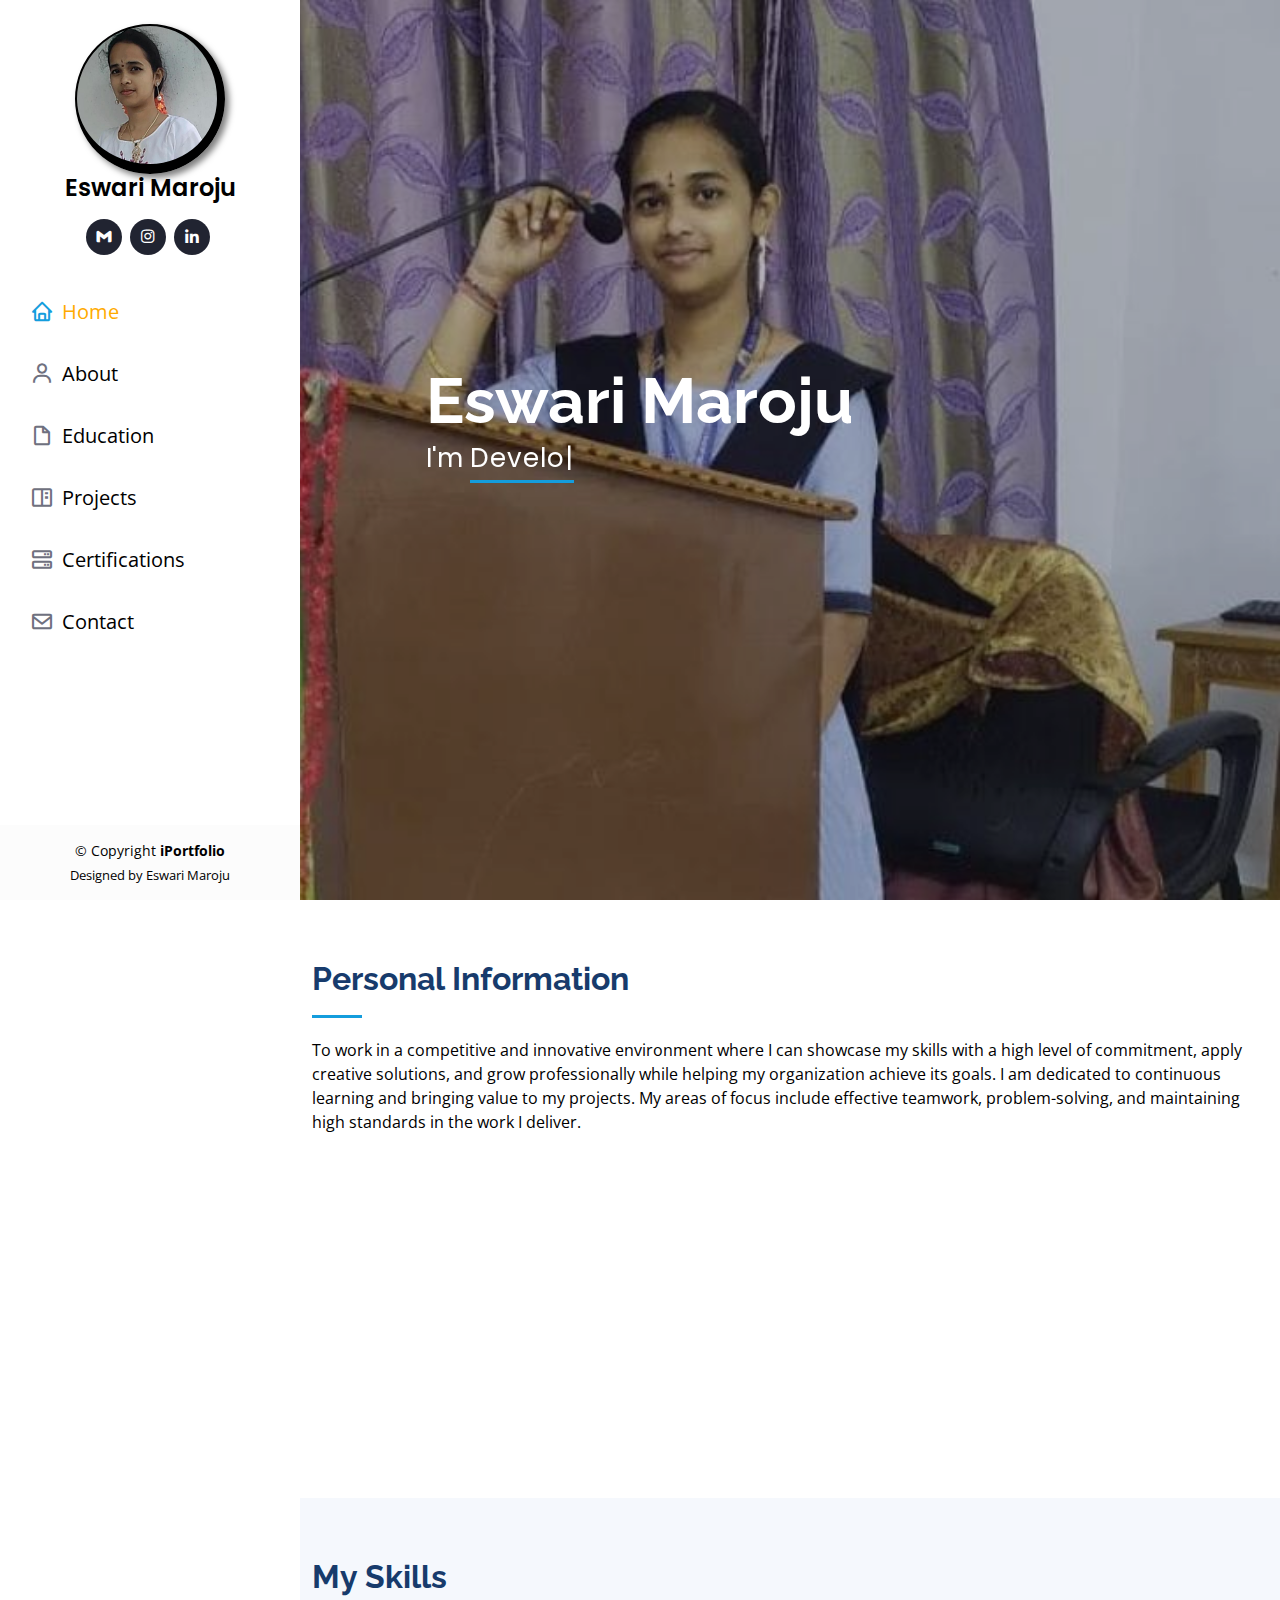
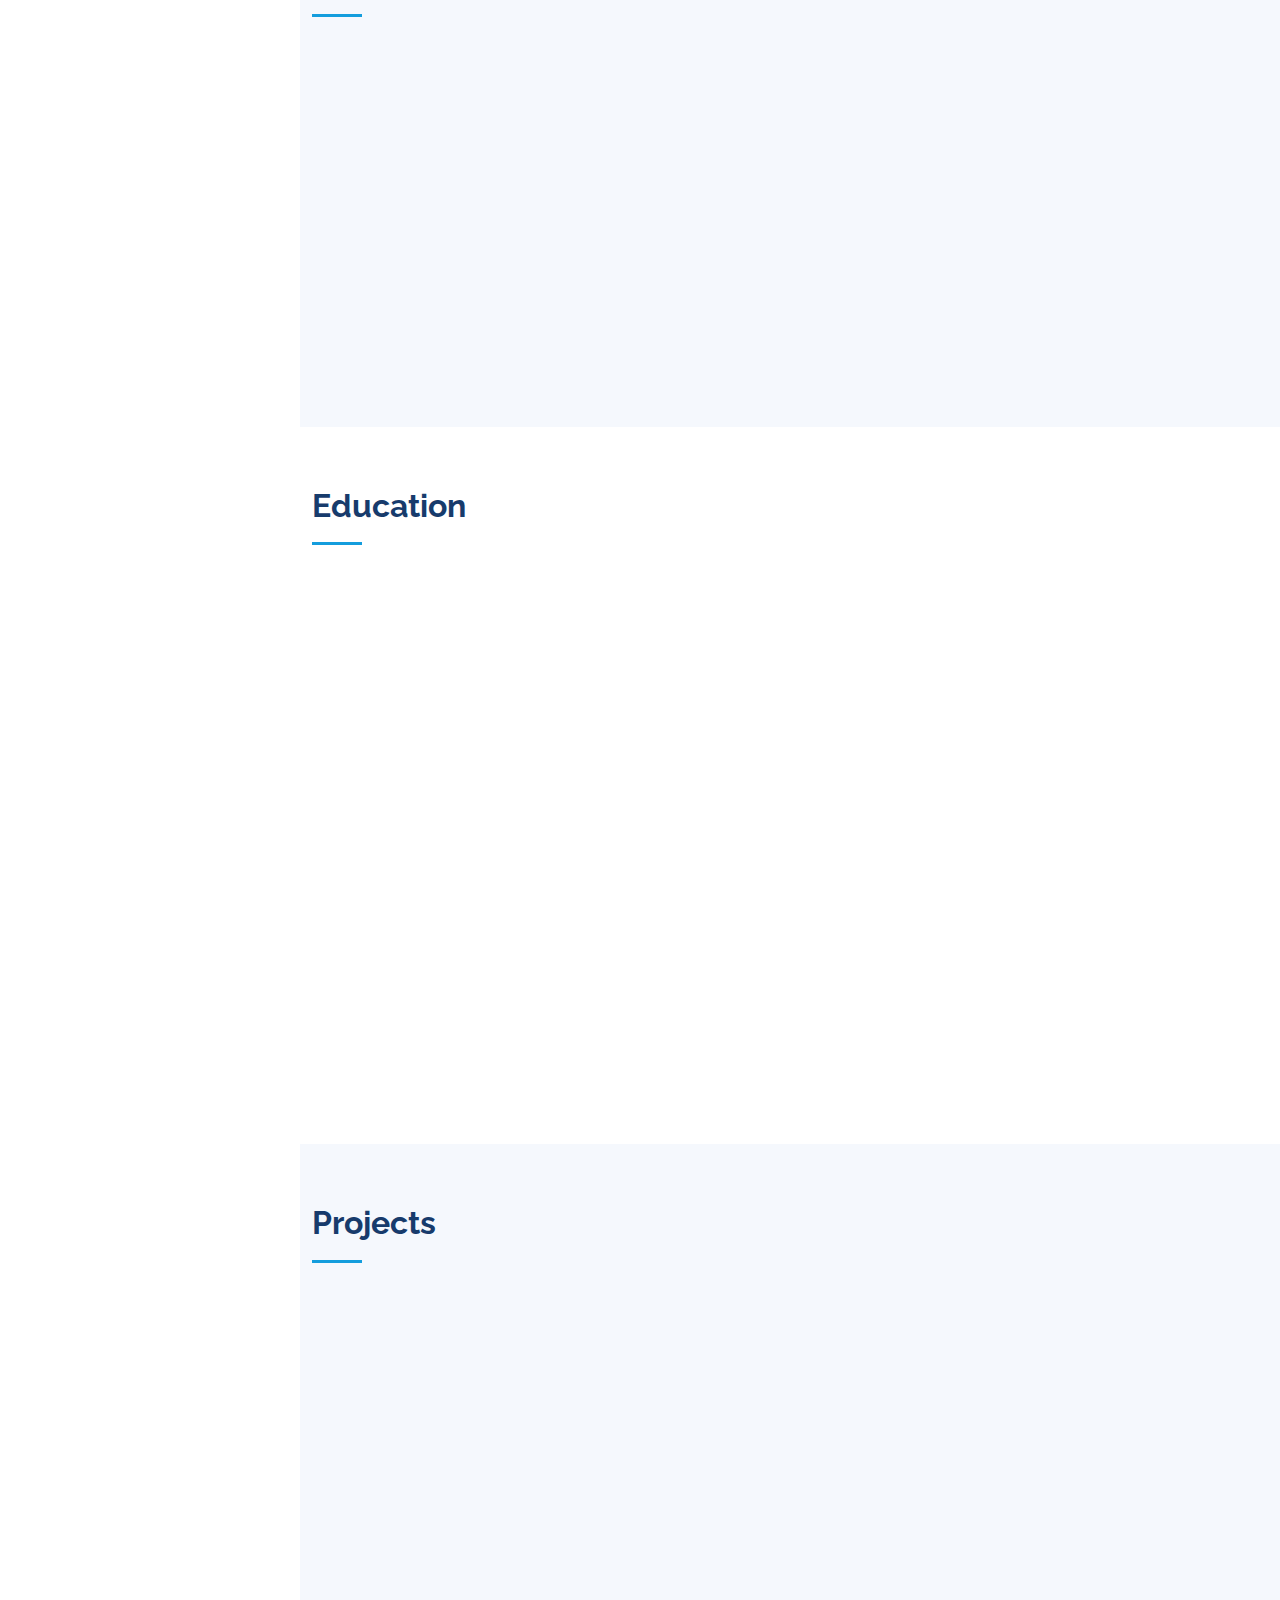
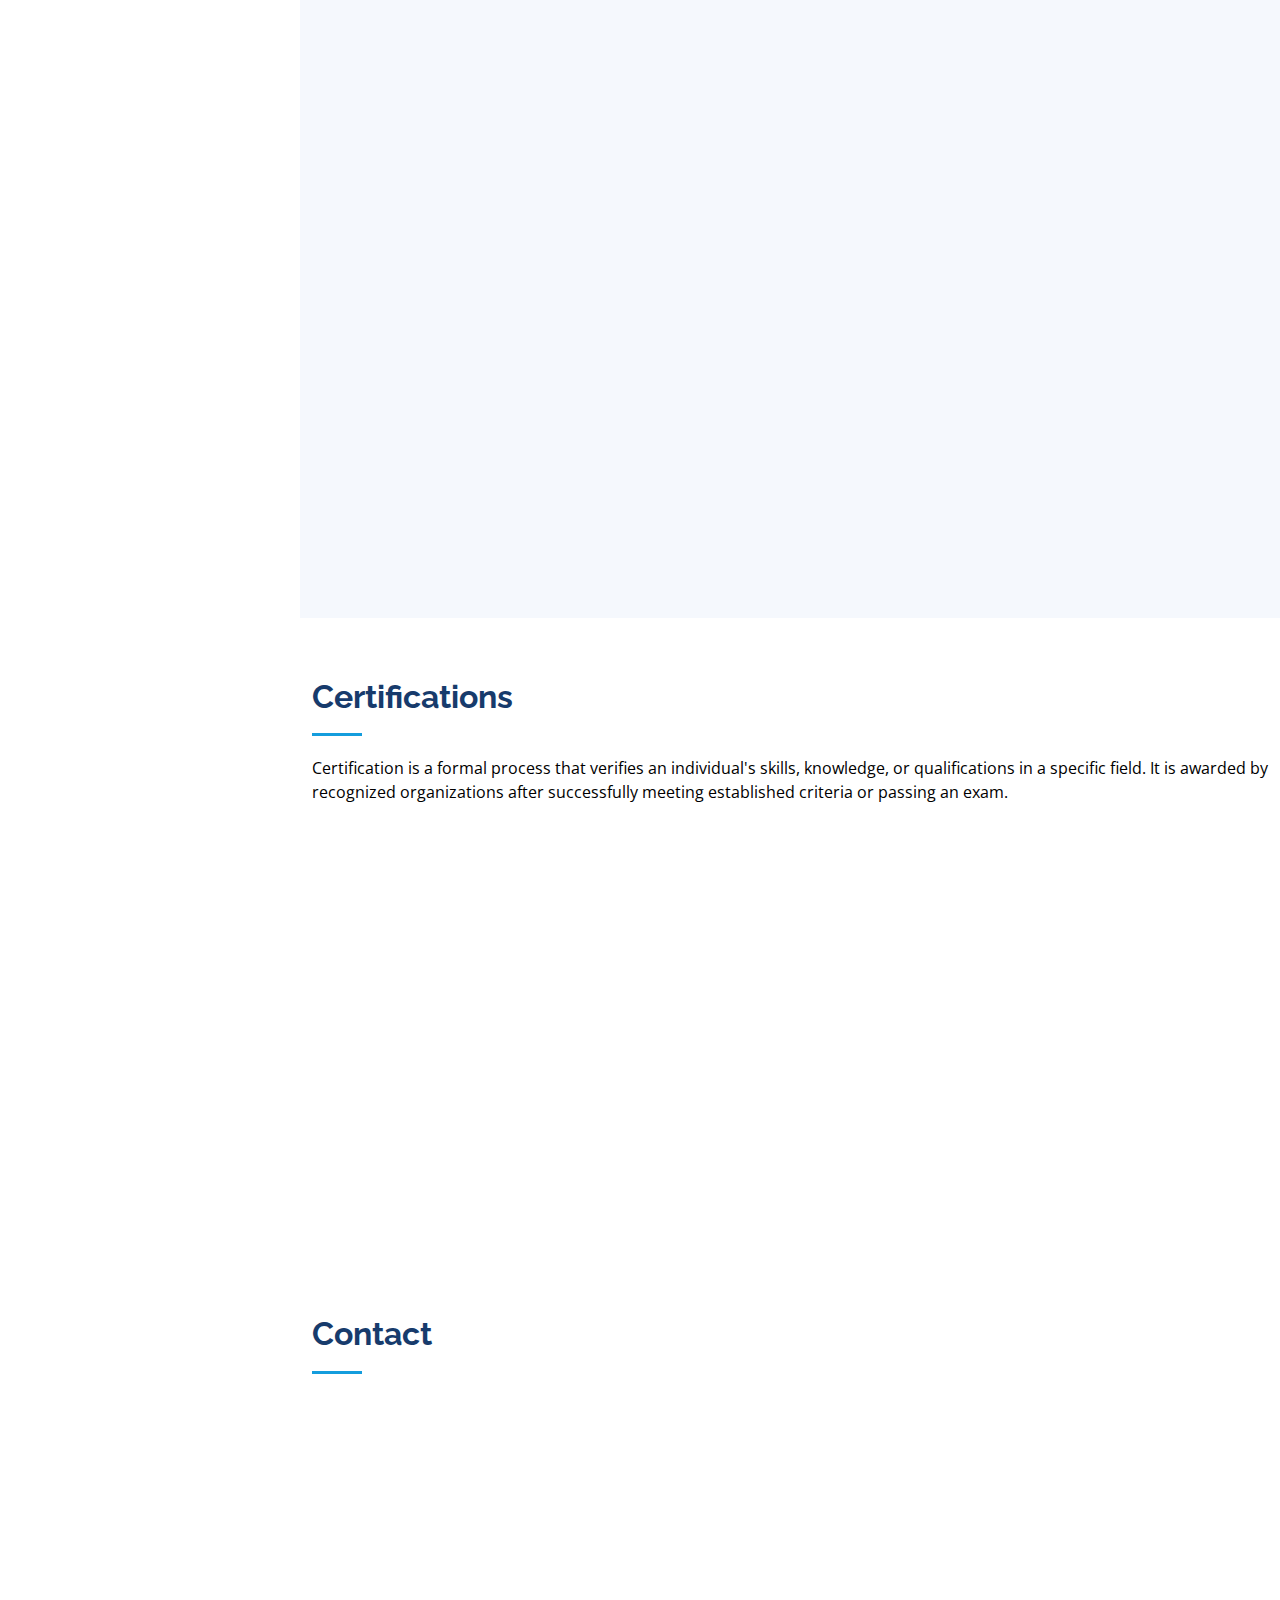
<file: index.html>
<!DOCTYPE html>
<html lang="en">

<head>
  <meta charset="utf-8">
  <meta content="width=device-width, initial-scale=1.0" name="viewport">

  <title>iPortfolio Bootstrap Template - Index</title>
  <meta content="" name="description">
  <meta content="" name="keywords">

  <!-- Favicons -->
  <link href="assets/img/favicon.png" rel="icon">
  <link href="assets/img/apple-touch-icon.png" rel="apple-touch-icon">

  <!-- Google Fonts -->
  <link href="https://fonts.googleapis.com/css?family=Open+Sans:300,300i,400,400i,600,600i,700,700i|Raleway:300,300i,400,400i,500,500i,600,600i,700,700i|Poppins:300,300i,400,400i,500,500i,600,600i,700,700i" rel="stylesheet">

  <!-- Vendor CSS Files -->
  <link href="assets/vendor/aos/aos.css" rel="stylesheet">
  <link href="assets/vendor/bootstrap/css/bootstrap.min.css" rel="stylesheet">
  <link href="assets/vendor/bootstrap-icons/bootstrap-icons.css" rel="stylesheet">
  <link href="assets/vendor/boxicons/css/boxicons.min.css" rel="stylesheet">
  <link href="assets/vendor/glightbox/css/glightbox.min.css" rel="stylesheet">
  <link href="assets/vendor/swiper/swiper-bundle.min.css" rel="stylesheet">

  <!-- Template Main CSS File -->
  <link href="assets/css/style.css" rel="stylesheet">
</head>

<body>
  <!-- ======= Mobile nav toggle button ======= -->
  <i class="bi bi-list mobile-nav-toggle d-xl-none"></i>

  <!-- ======= Header ======= -->
  <header id="header">
    <div class="d-flex flex-column">

      <div class="profile">
        <div class="profile-picture bg-cover bg-center rounded-full mx-auto mt-4">
            
        </div>
        <!-- <img src="assets/img/eswari1.jpg" alt="" class="img-fluid rounded-circle"> -->
        <h1 class="text-light"><a href="index.html">Eswari Maroju</a></h1>
        <div class="social-links mt-3 text-center">
          <a href="ewari.maroju@sasi.ac.in" class="gmail"><i class="bx bxl-gmail"></i></a>
          <a href="https://www.instagram.com/maroju_eswari/?igsh=cXFrenF2NDVhYWcy" class="instagram"><i class="bx bxl-instagram"></i></a>
          <a href="https://www.linkedin.com/in/eswari-maroju-685504247/" class="linkedin"><i class="bx bxl-linkedin"></i></a>
        </div>
      </div>
      <nav id="navbar" class="nav-menu navbar">
        <ul>
          <li><a href="#hero" class="nav-link scrollto active"><i class="bx bx-home"></i> <span>Home</span></a></li>
          <li><a href="#about" class="nav-link scrollto"><i class="bx bx-user"></i> <span>About</span></a></li>
          <li><a href="#resume" class="nav-link scrollto"><i class="bx bx-file-blank"></i> <span>Education</span></a></li>
          <li><a href="#portfolio" class="nav-link scrollto"><i class="bx bx-book-content"></i> <span>Projects</span></a></li>
          <li><a href="#services" class="nav-link scrollto"><i class="bx bx-server"></i> <span>Certifications</span></a></li>
          <li><a href="#contact" class="nav-link scrollto"><i class="bx bx-envelope"></i> <span>Contact</span></a></li>
        </ul>
      </nav><!-- .nav-menu -->
    </div>
  </header><!-- End Header -->

  <!-- ======= Hero Section ======= -->
  <section id="hero" class="d-flex flex-column justify-content-center align-items-center">

   <div class="hero-container" data-aos="fade-in">
      <h1>Eswari Maroju</h1>
      <p>I'm <span class="typed" data-typed-items=" Developer, Designer, Artist, Singer, Dancer"></span></p>
    </div>
  </section><!-- End Hero -->

  <main id="main">

    <!-- ======= About Section ======= -->
    <section id="about" class="about">
      <div class="container">

        <div class="section-title">
          <h2>Personal Information</h2>
          <p>To work in a competitive and innovative environment where I can showcase my skills with a high level of commitment, apply creative solutions, and grow professionally while helping my organization achieve its goals. I am dedicated to continuous learning and bringing value to my projects. My areas of focus include effective teamwork, problem-solving, and maintaining high standards in the work I deliver.</p>
        </div>

        <div class="row">
          
          <div class="col-lg-4" data-aos="fade-right">
            <div class="profile-picture bg-cover bg-center rounded-full mx-auto mt-4">
            
            </div>
            <!-- <img src="assets/img/eswari1.jpg" class="img-fluid" alt=""> -->
          </div>
          <div class="col-lg-8 pt-4 pt-lg-0 content" data-aos="fade-left">
              <div class="row">
              <div class="col-lg-6">
                <ul>
                  <li><i class="bi bi-chevron-right"></i> <strong>Birthday:</strong> <span>30 JAN 2004</span></li>
                  <li><i class="bi bi-chevron-right"></i> <strong>CGPA:</strong> <span>90%</span></li>
                  <li><i class="bi bi-chevron-right"></i> <strong>Phone:</strong> <span>7287972558</span></li>
                  <li><i class="bi bi-chevron-right"></i> <strong>Place:</strong> <span>Pothavaram, East Godavari</span></li>
                </ul>
              </div>
              <div class="col-lg-6">
                <ul>
                  <li><i class="bi bi-chevron-right"></i> <strong>Age:</strong> <span>20</span></li>
                  <li><i class="bi bi-chevron-right"></i> <strong>Degree:</strong> <span>BTech</span></li>
                  <li><i class="bi bi-chevron-right"></i> <strong>Email:</strong> <span>marojueshwari.594@gmail.com</span></li>
                  <li><i class="bi bi-chevron-right"></i> <strong>State:</strong> <span>Andhra Pradesh</span></li>
                  </ul>
              </div>
            </div>
            </div>
        </div>

      </div>
    </section><!-- End About Section -->

    <!-- ======= Skills Section ======= -->
    <section id="skills" class="skills section-bg">
      <div class="container">

        <div class="section-title">
          <h2>My Skills</h2>
        </div>
         <div class="row skills-content">

          <div class="col-lg-6" data-aos="fade-up">

            <div class="progress">
              <span class="skill">HTML <i class="val">90%</i></span>
              <div class="progress-bar-wrap">
                <div class="progress-bar" role="progressbar" aria-valuenow="90" aria-valuemin="0" aria-valuemax="100"></div>
              </div>
            </div>

            <div class="progress">
              <span class="skill">CSS <i class="val">80%</i></span>
              <div class="progress-bar-wrap">
                <div class="progress-bar" role="progressbar" aria-valuenow="80" aria-valuemin="0" aria-valuemax="100"></div>
              </div>
            </div>

            <div class="progress">
              <span class="skill">JavaScript <i class="val">70%</i></span>
              <div class="progress-bar-wrap">
                <div class="progress-bar" role="progressbar" aria-valuenow="70" aria-valuemin="0" aria-valuemax="100"></div>
              </div>
            </div>
            <div class="progress">
              <span class="skill">Java <i class="val">80%</i></span>
              <div class="progress-bar-wrap">
                <div class="progress-bar" role="progressbar" aria-valuenow="80" aria-valuemin="0" aria-valuemax="100"></div>
              </div>
            </div>

            <div class="progress">
              <span class="skill">C <i class="val">90%</i></span>
              <div class="progress-bar-wrap">
                <div class="progress-bar" role="progressbar" aria-valuenow="90" aria-valuemin="0" aria-valuemax="100"></div>
              </div>
            </div>

          </div>

          <div class="col-lg-6" data-aos="fade-up" data-aos-delay="100">

            <div class="progress">
              <span class="skill">C# <i class="val">90%</i></span>
              <div class="progress-bar-wrap">
                <div class="progress-bar" role="progressbar" aria-valuenow="90" aria-valuemin="0" aria-valuemax="100"></div>
              </div>
            </div>
          
            
            <div class="progress">
              <span class="skill">SQL <i class="val">70%</i></span>
              <div class="progress-bar-wrap">
                <div class="progress-bar" role="progressbar" aria-valuenow="70" aria-valuemin="0" aria-valuemax="100"></div>
              </div>
            </div>
            <div class="progress">
              <span class="skill">Mysql <i class="val">70%</i></span>
              <div class="progress-bar-wrap">
                <div class="progress-bar" role="progressbar" aria-valuenow="70" aria-valuemin="0" aria-valuemax="100"></div>
              </div>
            </div>
            <div class="progress">
              <span class="skill">ML <i class="val">60%</i></span>
              <div class="progress-bar-wrap">
                <div class="progress-bar" role="progressbar" aria-valuenow="60" aria-valuemin="0" aria-valuemax="100"></div>
              </div>
            </div>
            <div class="progress">
              <span class="skill">DS <i class="val">60%</i></span>
              <div class="progress-bar-wrap">
                <div class="progress-bar" role="progressbar" aria-valuenow="60" aria-valuemin="0" aria-valuemax="100"></div>
              </div>
            </div>

          </div>

        </div>

      </div>
    </section>

    <!-- ======= Resume Section ======= -->
    <section id="resume" class="resume">
      <div class="container">

        <div class="section-title">
          <h2>Education</h2>
        </div>

        <div class="row">
          <div class="col-lg-6" data-aos="fade-up">
            <div class="resume-item pb-0">
              <!-- <h4>Eswari Maroju</h4> -->
              <!-- <p><em>I'm Eswari currently pursuing as student in  BTech-Computer Science. <br>
                -> I have completed my Diploma. In 3rd year i have completed a minor project in C# and SQL as a team leader <br>
                -> I am a learner with confidence in my right hand and patience in my left hand. <br>
                -> As a computer science student, I have a strong foundation in programming and software development.</em></p>
              <ul>
                <li>East Godavari, Andhra Pradesh, INDIA</li>
                <li>7287972558</li>
                <li>marojueshwari.594@gmail.com</li>
              </ul> -->
            </div>
            <div class="resume-item">
              <h4>B.Tech</h4>
              <h5>2023 - 2026</h5>
              <p><em>Sasi Institute of Technology and Engineering College</em></p>
              <p>9.3 CGPA</p>
              <ul>
                <li>Developed dynamic and responsive web applications using HTML, CSS, and JavaScript, showcasing a strong grasp of modern web technologies</li>
                <li>Completed a comprehensive Python internship, gaining practical experience and applying programming concepts to solve real-world problems. </li>
                <li>Managed multiple projects simultaneously, including participation in the Smart India Hackathon (SIH), where collaborative problem-solving and innovative solutions were key outcomes.</li>
              </ul>
            </div>
            
            
          </div>
          <div class="col-lg-6" data-aos="fade-up" data-aos-delay="100">
            <div class="resume-item">
              <h4>Diploma in Computer Engineering</h4>
              <h5>2019 - 2022</h5>
              <p><em>Dr. B.R Ambedkar Polytechnic College</em></p>
              <p>9.3 CGPA</p>
              <ul>
                <li>Gained a strong foundation in computer science concepts, including programming, networking, and database management. </li>
                <li>Developed a Medical Store Management System using C# (Visual Studio) and SQL to streamline inventory operations, ensure accuracy, and improve performance analysis in medical stores.</li>
                <li>Consistently performed well in academic evaluations, earning a CGPA of 9.3</li>
                <li>Participated actively in team-based projects and collaborated with peers to enhance technical problem-solving abilities.</li>
              </ul>
            </div>

            <!-- <div class="resume-item">
              <h4>10th Class</h4>
              <h5>2018 - 2019</h5>
              <p><em>R.G.G English Medium High School</em></p>
              <p>9.3 CGPA</p>
            </div> -->
          </div>
        </div>

      </div>
    </section><!-- End Resume Section -->

    <!-- ======= Portfolio Section ======= -->
    <section id="portfolio" class="portfolio section-bg">
      <div class="container">

        <div class="section-title">
          <h2>Projects</h2>
          
        </div>

        <!-- <div class="row" data-aos="fade-up">
          <div class="col-lg-12 d-flex justify-content-center">
            <ul id="portfolio-flters">
              <li data-filter="*" class="filter-active">All</li>
              <li data-filter=".filter-app">App</li>
              <li data-filter=".filter-card">Card</li>
              <li data-filter=".filter-web">Web</li>
            </ul>
          </div>
        </div> -->

        <div class="row portfolio-container" data-aos="fade-up" data-aos-delay="100">

          <div class="col-lg-4 col-md-6 portfolio-item filter-app">
            <div class="portfolio-wrap">
              <img src="assets/img/portfolio/Login.jpg" class="img-fluid" alt="">
              <div class="portfolio-links">
                <a href="assets/img/portfolio/Login.jpg" data-gallery="portfolioGallery" class="portfolio-lightbox"><i class="bx bx-plus"></i></a>
                <a href="portfolio-details.html" title="More Details"><i class="bx bx-link"></i></a>
              </div>
            </div>
            <div class="portfolio-info">
              <h4>Medical Store Management System</h4>
            </div>
          </div>

          <div class="col-lg-4 col-md-6 portfolio-item filter-web">
            <div class="portfolio-wrap">
              <img src="assets/img/portfolio/calculator.jpg" class="img-fluid" alt="">
              <div class="portfolio-links">
                <a href="assets/img/portfolio/calculator.jpg" data-gallery="portfolioGallery" class="portfolio-lightbox"><i class="bx bx-plus"></i></a>
                <a href="portfolio-details.html" title="More Details"><i class="bx bx-link"></i></a>
              </div>
            </div>
            <div class="portfolio-info">
              <h4>Age Calculator</h4>
            </div>
          </div>

          <div class="col-lg-4 col-md-6 portfolio-item filter-app">
            <div class="portfolio-wrap">
              <img src="assets/img/portfolio/Movie.jpg" class="img-fluid" alt="">
              <div class="portfolio-links">
                <a href="assets/img/portfolio/Movie.jpg" data-gallery="portfolioGallery" class="portfolio-lightbox"><i class="bx bx-plus"></i></a>
                <a href="portfolio-details.html" title="More Details"><i class="bx bx-link"></i></a>
              </div>
            </div>
            <div class="portfolio-info">
              <h4>Movie Downloader Website</h4>
            </div>
          </div>

          <div class="col-lg-4 col-md-6 portfolio-item filter-card">
            <div class="portfolio-wrap">
              <img src="assets/img/portfolio/clock.jpg" class="img-fluid" alt="">
              <div class="portfolio-links">
                <a href="assets/img/portfolio/clock.jpg" data-gallery="portfolioGallery" class="portfolio-lightbox"><i class="bx bx-plus"></i></a>
                <a href="portfolio-details.html" title="More Details"><i class="bx bx-link"></i></a>
              </div>
            </div>
            <div class="portfolio-info">
              <h4>Clock</h4>
            </div>
          </div>

          <div class="col-lg-4 col-md-6 portfolio-item filter-web">
            <div class="portfolio-wrap">
              <img src="assets/img/portfolio/diwali.jpg" class="img-fluid" alt="">
              <div class="portfolio-links">
                <a href="assets/img/portfolio/diwali.jpg" data-gallery="portfolioGallery" class="portfolio-lightbox"><i class="bx bx-plus"></i></a>
                <a href="portfolio-details.html" title="More Details"><i class="bx bx-link"></i></a>
              </div>
            </div>
            <div class="portfolio-info">
              <h4>Diwali Crackers</h4>
            </div>
          </div>

          <div class="col-lg-4 col-md-6 portfolio-item filter-app">
            <div class="portfolio-wrap">
              <img src="assets/img/portfolio/minicalculator.jpg" class="img-fluid" alt="">
              <div class="portfolio-links">
                <a href="assets/img/portfolio/minicalculator.jpg" data-gallery="portfolioGallery" class="portfolio-lightbox"><i class="bx bx-plus"></i></a>
                <a href="portfolio-details.html" title="More Details"><i class="bx bx-link"></i></a>
              </div>
            </div>
            <div class="portfolio-info">
              <h4>Mini Calculator</h4>
            </div>
          </div>

          <div class="col-lg-4 col-md-6 portfolio-item filter-card">
            <div class="portfolio-wrap">
              <img src="assets/img/portfolio/timer.jpg" class="img-fluid" alt="">
              <div class="portfolio-links">
                <a href="assets/img/portfolio/timer.jpg" data-gallery="portfolioGallery" class="portfolio-lightbox" title="Card 1"><i class="bx bx-plus"></i></a>
                <a href="portfolio-details.html" title="More Details"><i class="bx bx-link"></i></a>
              </div>
            </div>
            <div class="portfolio-info">
              <h4>Timer</h4>
            </div>
          </div>

          <!-- <div class="col-lg-4 col-md-6 portfolio-item filter-card">
            <div class="portfolio-wrap">
              <img src="assets/img/portfolio/RPS.jpg" class="img-fluid" alt="">
              <div class="portfolio-links">
                <a href="assets/img/portfolio/RPS.jpg" data-gallery="portfolioGallery" class="portfolio-lightbox" title="Card 3"><i class="bx bx-plus"></i></a>
                <a href="portfolio-details.html" title="More Details"><i class="bx bx-link"></i></a>
              </div>
            </div>
          </div> -->

          <!-- <div class="col-lg-4 col-md-6 portfolio-item filter-web">
            <div class="portfolio-wrap">
              <img src="assets/img/portfolio/portfolio-9.jpg" class="img-fluid" alt="">
              <div class="portfolio-links">
                <a href="assets/img/portfolio/portfolio-9.jpg" data-gallery="portfolioGallery" class="portfolio-lightbox" title="Web 3"><i class="bx bx-plus"></i></a>
                <a href="portfolio-details.html" title="More Details"><i class="bx bx-link"></i></a>
              </div>
            </div>
          </div> -->

        </div>

      </div>
    </section><!-- End Portfolio Section -->

    <!-- ======= Certifications Section ======= -->
    <section id="services" class="services">
      <div class="container">

        <div class="section-title">
          <h2>Certifications</h2>
          <p>Certification is a formal process that verifies an individual's skills, knowledge, or qualifications in a specific field. It is awarded by recognized organizations after successfully meeting established criteria or passing an exam.</p>
        </div>

        <div class="row">
          <div class="col-lg-4 col-md-6 icon-box" data-aos="fade-up">
            <div class="icon"><i class="bi-award"></i></div>
            <h4 class="title"><a href="">Machine learning</a></h4>
            <ul class="description">
              <li><i class="bi bi-chevron-right"></i> <strong>Course:</strong> <span>Machine Learning</span></li>
              <li><i class="bi bi-chevron-right"></i> <strong>Duration:</strong> <span>2 months</span></li>
              <li><i class="bi bi-chevron-right"></i> <strong>Issue On:</strong> <span>1-jul-2024</span></li>
              <li><i class="bi bi-chevron-right"></i> <strong>Issued by:</strong> <span>SkillDzire  </span></li>
            </ul>
          </div>
          <div class="col-lg-4 col-md-6 icon-box" data-aos="fade-up" data-aos-delay="100">
            <div class="icon"><i class="bi-award"></i></div>
            <h4 class="title"><a href="">MongoDB</a></h4>
            <ul class="description">
              <li><i class="bi bi-chevron-right"></i> <strong>Course:</strong> <span>MongoDB</span></li>
              <li><i class="bi bi-chevron-right"></i> <strong>Duration:</strong> <span>2 months</span></li>
              <li><i class="bi bi-chevron-right"></i> <strong>Issue On:</strong> <span>13-sep-2024</span></li>
              <li><i class="bi bi-chevron-right"></i> <strong>Issued by:</strong> <span>Infosys</span></li>
            </ul>
            </div>
          <div class="col-lg-4 col-md-6 icon-box" data-aos="fade-up" data-aos-delay="200">
            <div class="icon"><i class="bi-award"></i></div>
            <h4 class="title"><a href="">Cybersecurity</a></h4>
            <ul class="description">
              <li><i class="bi bi-chevron-right"></i> <strong>Course:</strong> <span>Cybersecurity</span></li>
              <li><i class="bi bi-chevron-right"></i> <strong>Duration:</strong> <span>10 weeks</span></li>
              <li><i class="bi bi-chevron-right"></i> <strong>Issue On:</strong> <span>June-2024</span></li>
              <li><i class="bi bi-chevron-right"></i> <strong>Issued by:</strong> <span>Paloalto</span></li>
            </ul>
          </div>
          <div class="col-lg-4 col-md-6 icon-box" data-aos="fade-up" data-aos-delay="300">
            <div class="icon"><i class="bi-award"></i></div>
            <h4 class="title"><a href="">Java</a></h4>
            <ul class="description">
              <li><i class="bi bi-chevron-right"></i> <strong>Course:</strong> <span>Java</span></li>
              <li><i class="bi bi-chevron-right"></i> <strong>Duration:</strong> <span>12 weeks</span></li>
              <li><i class="bi bi-chevron-right"></i> <strong>Issue On:</strong> <span>Apr-2024</span></li>
              <li><i class="bi bi-chevron-right"></i> <strong>Issued by:</strong> <span>NPTEL</span></li>
            </ul>
          </div>
          <!-- <div class="col-lg-4 col-md-6 icon-box" data-aos="fade-up" data-aos-delay="400">
            <div class="icon"><i class="bi-award"></i></div>
            <h4 class="title"><a href="">Nemo Enim</a></h4>
            <p class="description">At vero eos et accusamus et iusto odio dignissimos ducimus qui blanditiis praesentium voluptatum deleniti atque</p>
          </div>
          <div class="col-lg-4 col-md-6 icon-box" data-aos="fade-up" data-aos-delay="500">
            <div class="icon"><i class="bi-award"></i></div>
            <h4 class="title"><a href="">Eiusmod Tempor</a></h4>
            <p class="description">Et harum quidem rerum facilis est et expedita distinctio. Nam libero tempore, cum soluta nobis est eligendi</p>
          </div>
        </div> -->

      </div>
    </section><!-- End Services Section -->

    <!-- ======= Contact Section ======= -->
    <section id="contact" class="contact">
      <div class="container">
        <div class="section-title">
          <h2>Contact</h2>
        </div>

        <div class="row" data-aos="fade-in">

          <div class="col-lg-5 d-flex align-items-stretch">
            <div class="info">
              <div class="address">
                <i class="bi bi-geo-alt"></i>
                <h4>Location:</h4>
                <p>East Godavari, Andhra Pradesh , INDIA</p>
              </div>

              <div class="email">
                <i class="bi bi-envelope"></i>
                <h4>Email:</h4>
                <p>marojueshwari.594@gmail.com</p>
              </div>

              <div class="phone">
                <i class="bi bi-phone"></i>
                <h4>Call:</h4>
                <p>7287972558</p>
              </div>

              <iframe src="https://www.google.com/maps/embed?pb=!1m18!1m12!1m3!1d300.87911347561595!2d81.41277668552586!3d17.012208355330984!2m3!1f0!2f0!3f0!3m2!1i1024!2i768!4f13.1!3m3!1m2!1s0x3a3656b25e24e49d%3A0x22d587b6376db5d7!2sPothavaram%2C%20Andhra%20Pradesh!5e0!3m2!1sen!2sin!4v1733825893977!5m2!1sen!2sin" width="600" height="450" style="border:0;" allowfullscreen="" loading="lazy" referrerpolicy="no-referrer-when-downgrade"></iframe>
            </div>

          </div>

          <div class="col-lg-7 mt-5 mt-lg-0 d-flex align-items-stretch">
            <form action="https://formsubmit.co/eswari.maroju@sasi.ac.in" method="post" role="form" class="php-email-form">
              <div class="row">
                <div class="form-group col-md-6">
                  <label for="name">Your Name</label>
                  <input type="text" name="name" class="form-control" id="name" required>
                </div>
                <div class="form-group col-md-6">
                  <label for="name">Your Email</label>
                  <input type="email" class="form-control" name="email" id="email" required>
                </div>
              </div>
              <div class="form-group">
                <label for="name">Subject</label>
                <input type="text" class="form-control" name="subject" id="subject" required>
              </div>
              <div class="form-group">
                <label for="name">Message</label>
                <textarea class="form-control" name="message" rows="10" required></textarea>
              </div>
              <div class="my-3">
                <div class="loading">Loading</div>
                <div class="error-message"></div>
                <div class="sent-message">Your message has been sent. Thank you!</div>
              </div>
              <input type="hidden" name="_captcha" value="false">
              <!-- <input type="hidden" name="_next" value="https://optinmonster.com/wp-content/uploads/2016/10/Anatomy-of-the-Perfect-Thank-You-Page.png"> -->
              <input type="hidden" name="_next" value="https://yourdomain.co/thanks.html">
              <div class="text-center"><button type="submit">Send Message</button></div>
            </form>
          </div>

        </div>

      </div>
    </section><!-- End Contact Section -->

  </main><!-- End #main -->

  <!-- ======= Footer ======= -->
  <footer id="footer">
    <div class="container">
      <div class="copyright">
        &copy; Copyright <strong><span>iPortfolio</span></strong>
      </div>
      <div class="credits">
        Designed by Eswari Maroju
      </div>
    </div>
  </footer><!-- End  Footer -->

  <a href="#" class="back-to-top d-flex align-items-center justify-content-center"><i class="bi bi-arrow-up-short"></i></a>

  <!-- Vendor JS Files -->
  <script src="assets/vendor/purecounter/purecounter_vanilla.js"></script>
  <script src="assets/vendor/aos/aos.js"></script>
  <script src="assets/vendor/bootstrap/js/bootstrap.bundle.min.js"></script>
  <script src="assets/vendor/glightbox/js/glightbox.min.js"></script>
  <script src="assets/vendor/isotope-layout/isotope.pkgd.min.js"></script>
  <script src="assets/vendor/swiper/swiper-bundle.min.js"></script>
  <script src="assets/vendor/typed.js/typed.min.js"></script>
  <script src="assets/vendor/waypoints/noframework.waypoints.js"></script>
  <script src="assets/vendor/php-email-form/validate.js"></script>

  <!-- Template Main JS File -->
  <script src="assets/js/main.js"></script>

</body>

</html>
</file>
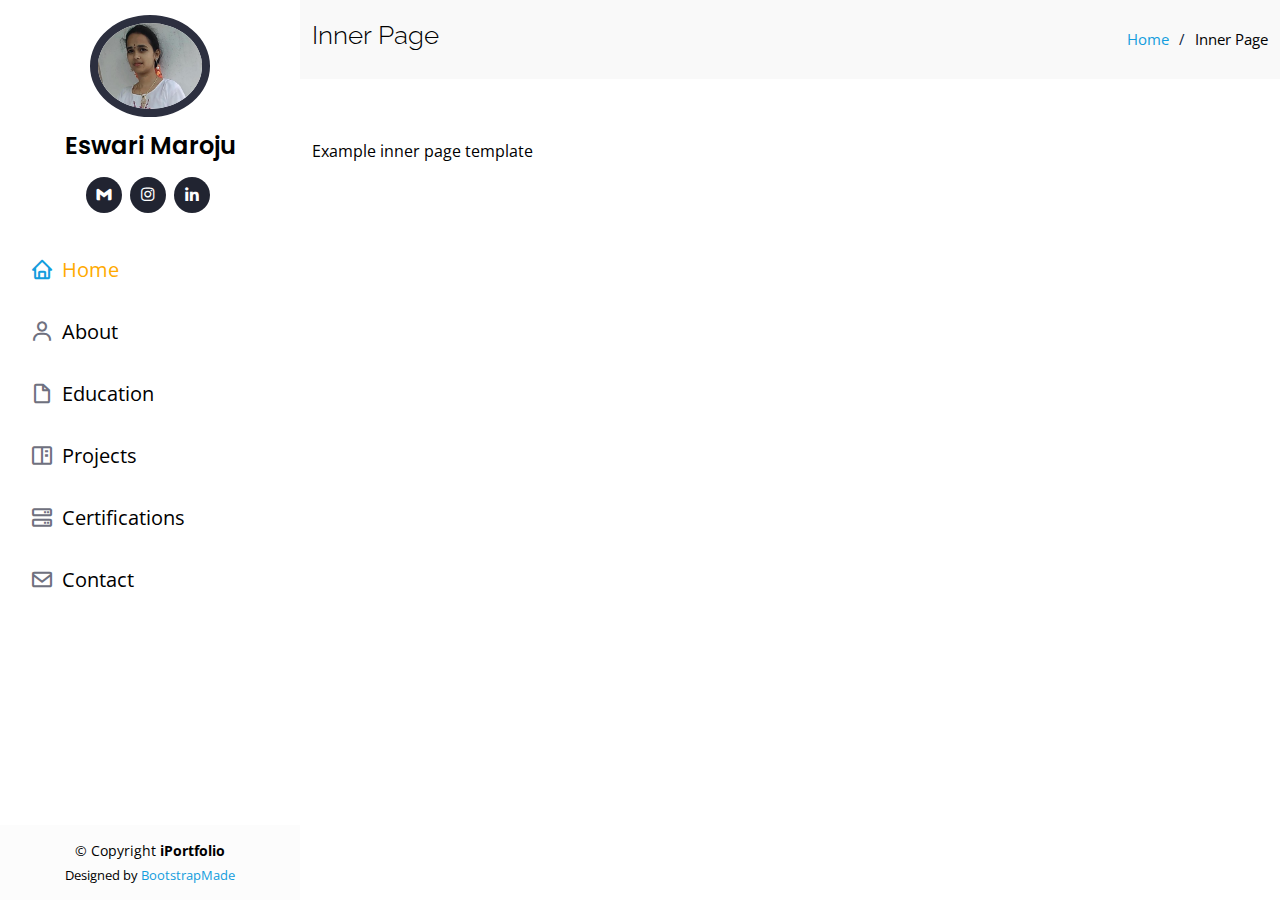
<file: inner-page.html>
<!DOCTYPE html>
<html lang="en">

<head>
  <meta charset="utf-8">
  <meta content="width=device-width, initial-scale=1.0" name="viewport">

  <title>Inner Page - iPortfolio Bootstrap Template</title>
  <meta content="" name="description">
  <meta content="" name="keywords">

  <!-- Favicons -->
  <link href="assets/img/favicon.png" rel="icon">
  <link href="assets/img/apple-touch-icon.png" rel="apple-touch-icon">

  <!-- Google Fonts -->
  <link href="https://fonts.googleapis.com/css?family=Open+Sans:300,300i,400,400i,600,600i,700,700i|Raleway:300,300i,400,400i,500,500i,600,600i,700,700i|Poppins:300,300i,400,400i,500,500i,600,600i,700,700i" rel="stylesheet">

  <!-- Vendor CSS Files -->
  <link href="assets/vendor/aos/aos.css" rel="stylesheet">
  <link href="assets/vendor/bootstrap/css/bootstrap.min.css" rel="stylesheet">
  <link href="assets/vendor/bootstrap-icons/bootstrap-icons.css" rel="stylesheet">
  <link href="assets/vendor/boxicons/css/boxicons.min.css" rel="stylesheet">
  <link href="assets/vendor/glightbox/css/glightbox.min.css" rel="stylesheet">
  <link href="assets/vendor/swiper/swiper-bundle.min.css" rel="stylesheet">

  <!-- Template Main CSS File -->
  <link href="assets/css/style.css" rel="stylesheet">
</head>

<body>

  <!-- ======= Mobile nav toggle button ======= -->
  <i class="bi bi-list mobile-nav-toggle d-xl-none"></i>

  <!-- ======= Header ======= -->
  <header id="header">
    <div class="d-flex flex-column">

      <div class="profile">
        <img src="assets/img/eswari1.jpg" alt="" class="img-fluid rounded-circle">
        <h1 class="text-light"><a href="index.html">Eswari Maroju</a></h1>
        <div class="social-links mt-3 text-center">
          <a href="#" class="gmail"><i class="bx bxl-gmail"></i></a>
          <a href="#" class="instagram"><i class="bx bxl-instagram"></i></a>
          <a href="#" class="linkedin"><i class="bx bxl-linkedin"></i></a>
        </div>
      </div>

      <nav id="navbar" class="nav-menu navbar">
        <ul>
          <li><a href="#index.html#hero" class="nav-link scrollto active"><i class="bx bx-home"></i> <span>Home</span></a></li>
          <li><a href="#index.html#about" class="nav-link scrollto"><i class="bx bx-user"></i> <span>About</span></a></li>
          <li><a href="#index.html#resume" class="nav-link scrollto"><i class="bx bx-file-blank"></i> <span>Education</span></a></li>
          <li><a href="#index.html#portfolio" class="nav-link scrollto"><i class="bx bx-book-content"></i> <span>Projects</span></a></li>
          <li><a href="#index.html#services" class="nav-link scrollto"><i class="bx bx-server"></i> <span>Certifications</span></a></li>
          <li><a href="#index.html#contact" class="nav-link scrollto"><i class="bx bx-envelope"></i> <span>Contact</span></a></li>
        </ul>
      </nav><!-- .nav-menu -->
    </div>
  </header><!-- End Header -->

  <main id="main">

    <!-- ======= Breadcrumbs ======= -->
    <section class="breadcrumbs">
      <div class="container">

        <div class="d-flex justify-content-between align-items-center">
          <h2>Inner Page</h2>
          <ol>
            <li><a href="index.html">Home</a></li>
            <li>Inner Page</li>
          </ol>
        </div>

      </div>
    </section><!-- End Breadcrumbs -->

    <section class="inner-page">
      <div class="container">
        <p>
          Example inner page template
        </p>
      </div>
    </section>

  </main><!-- End #main -->

  <!-- ======= Footer ======= -->
  <footer id="footer">
    <div class="container">
      <div class="copyright">
        &copy; Copyright <strong><span>iPortfolio</span></strong>
      </div>
      <div class="credits">
        Designed by <a href="https://bootstrapmade.com/">BootstrapMade</a>
      </div>
    </div>
  </footer><!-- End  Footer -->

  <a href="#" class="back-to-top d-flex align-items-center justify-content-center"><i class="bi bi-arrow-up-short"></i></a>

  <!-- Vendor JS Files -->
  <script src="assets/vendor/purecounter/purecounter_vanilla.js"></script>
  <script src="assets/vendor/aos/aos.js"></script>
  <script src="assets/vendor/bootstrap/js/bootstrap.bundle.min.js"></script>
  <script src="assets/vendor/glightbox/js/glightbox.min.js"></script>
  <script src="assets/vendor/isotope-layout/isotope.pkgd.min.js"></script>
  <script src="assets/vendor/swiper/swiper-bundle.min.js"></script>
  <script src="assets/vendor/typed.js/typed.min.js"></script>
  <script src="assets/vendor/waypoints/noframework.waypoints.js"></script>
  <script src="assets/vendor/php-email-form/validate.js"></script>

  <!-- Template Main JS File -->
  <script src="assets/js/main.js"></script>

</body>

</html>
</file>
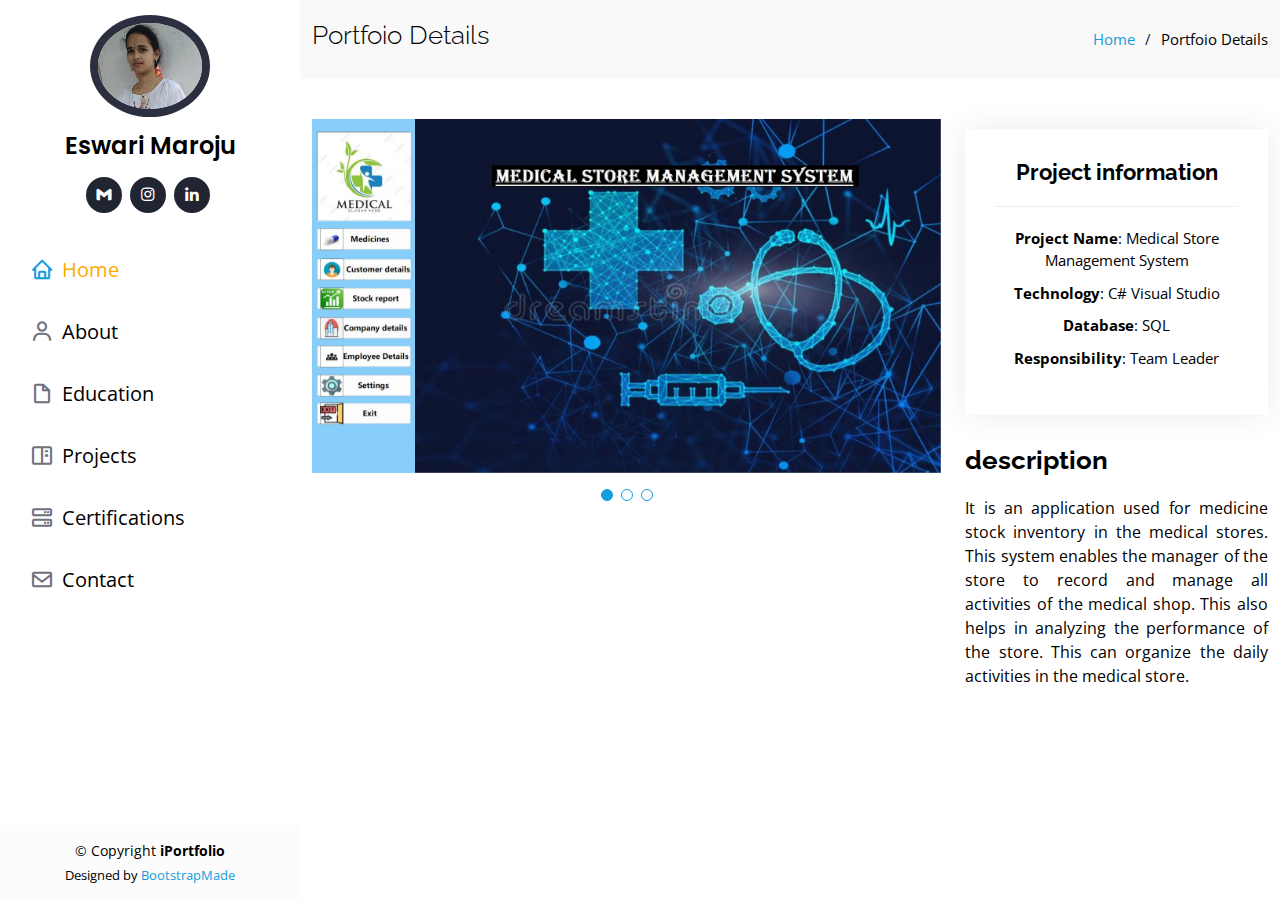
<file: portfolio-details.html>
<!DOCTYPE html>
<html lang="en">

<head>
  <meta charset="utf-8">
  <meta content="width=device-width, initial-scale=1.0" name="viewport">

  <title>Portfolio Details - iPortfolio Bootstrap Template</title>
  <meta content="" name="description">
  <meta content="" name="keywords">

  <!-- Favicons -->
  <link href="assets/img/favicon.png" rel="icon">
  <link href="assets/img/apple-touch-icon.png" rel="apple-touch-icon">

  <!-- Google Fonts -->
  <link href="https://fonts.googleapis.com/css?family=Open+Sans:300,300i,400,400i,600,600i,700,700i|Raleway:300,300i,400,400i,500,500i,600,600i,700,700i|Poppins:300,300i,400,400i,500,500i,600,600i,700,700i" rel="stylesheet">

  <!-- Vendor CSS Files -->
  <link href="assets/vendor/aos/aos.css" rel="stylesheet">
  <link href="assets/vendor/bootstrap/css/bootstrap.min.css" rel="stylesheet">
  <link href="assets/vendor/bootstrap-icons/bootstrap-icons.css" rel="stylesheet">
  <link href="assets/vendor/boxicons/css/boxicons.min.css" rel="stylesheet">
  <link href="assets/vendor/glightbox/css/glightbox.min.css" rel="stylesheet">
  <link href="assets/vendor/swiper/swiper-bundle.min.css" rel="stylesheet">

  <!-- Template Main CSS File -->
  <link href="assets/css/style.css" rel="stylesheet">
</head>

<body>

  <!-- ======= Mobile nav toggle button ======= -->
  <i class="bi bi-list mobile-nav-toggle d-xl-none"></i>

  <!-- ======= Header ======= -->
  <header id="header">
    <div class="d-flex flex-column">

      <div class="profile">
        <img src="assets/img/eswari1.jpg" alt="" class="img-fluid rounded-circle">
        <h1 class="text-light"><a href="index.html">Eswari Maroju</a></h1>
        <div class="social-links mt-3 text-center">
          <a href="#" class="gmail"><i class="bx bxl-gmail"></i></a>
          <a href="#" class="instagram"><i class="bx bxl-instagram"></i></a>
          <a href="#" class="linkedin"><i class="bx bxl-linkedin"></i></a>
        </div>
      </div>

      <nav id="navbar" class="nav-menu navbar">
        <ul>
          <li><a href="index.html#hero" class="nav-link scrollto active"><i class="bx bx-home"></i> <span>Home</span></a></li>
          <li><a href="index.html#about" class="nav-link scrollto"><i class="bx bx-user"></i> <span>About</span></a></li>
          <li><a href="index.html#resume" class="nav-link scrollto"><i class="bx bx-file-blank"></i> <span>Education</span></a></li>
          <li><a href="index.html#portfolio" class="nav-link scrollto"><i class="bx bx-book-content"></i> <span>Projects</span></a></li>
          <li><a href="index.html#services" class="nav-link scrollto"><i class="bx bx-server"></i> <span>Certifications</span></a></li>
          <li><a href="index.html#contact" class="nav-link scrollto"><i class="bx bx-envelope"></i> <span>Contact</span></a></li>
        </ul>
      </nav><!-- .nav-menu -->
    </div>
  </header><!-- End Header -->

  <main id="main">

    <!-- ======= Breadcrumbs ======= -->
    <section id="breadcrumbs" class="breadcrumbs">
      <div class="container">

        <div class="d-flex justify-content-between align-items-center">
          <h2>Portfoio Details</h2>
          <ol>
            <li><a href="index.html">Home</a></li>
            <li>Portfoio Details</li>
          </ol>
        </div>

      </div>
    </section><!-- End Breadcrumbs -->

    <!-- ======= Portfolio Details Section ======= -->
    <section id="portfolio-details" class="portfolio-details">
      <div class="container">

        <div class="row gy-4">

          <div class="col-lg-8">
            <div class="portfolio-details-slider swiper">
              <div class="swiper-wrapper align-items-center">

                <div class="swiper-slide">
                  <img src="assets/img/portfolio/Main.jpg" alt="">
                </div>

                <div class="swiper-slide">
                  <img src="assets/img/portfolio/Customer view.jpg" alt="">
                </div>

                <div class="swiper-slide">
                  <img src="assets/img/portfolio/Stock.jpg" alt="">
                </div>

              </div>
              <div class="swiper-pagination"></div>
            </div>
          </div>

          <div class="col-lg-4">
            <div class="portfolio-info">
              <h3>Project information</h3>
              <ul>
                <li><strong>Project Name</strong>: Medical Store Management System</li>
                <li><strong>Technology</strong>: C# Visual Studio</li>
                <li><strong>Database</strong>: SQL</li>
                <li><strong>Responsibility</strong>: Team Leader</li>
                <!-- <li><strong>Project URL</strong>: <a href="#">www.example.com</a></li> -->
              </ul>
            </div>
            <div class="portfolio-description">
              <h2>description</h2>
              <p style="text-align: justify;">
                It is an application used for medicine stock inventory in the 
                medical stores. This system enables the manager of the store to record and 
                manage all activities of the medical shop. This also helps in analyzing the 
                performance of the store. This can organize the daily activities in the medical 
                store.
              </p>
            </div>
          </div>

        </div>

      </div>
    </section><!-- End Portfolio Details Section -->

  </main><!-- End #main -->

  <!-- ======= Footer ======= -->
  <footer id="footer">
    <div class="container">
      <div class="copyright">
        &copy; Copyright <strong><span>iPortfolio</span></strong>
      </div>
      <div class="credits">
        Designed by <a href="https://bootstrapmade.com/">BootstrapMade</a>
      </div>
    </div>
  </footer><!-- End  Footer -->

  <a href="#" class="back-to-top d-flex align-items-center justify-content-center"><i class="bi bi-arrow-up-short"></i></a>

  <!-- Vendor JS Files -->
  <script src="assets/vendor/purecounter/purecounter_vanilla.js"></script>
  <script src="assets/vendor/aos/aos.js"></script>
  <script src="assets/vendor/bootstrap/js/bootstrap.bundle.min.js"></script>
  <script src="assets/vendor/glightbox/js/glightbox.min.js"></script>
  <script src="assets/vendor/isotope-layout/isotope.pkgd.min.js"></script>
  <script src="assets/vendor/swiper/swiper-bundle.min.js"></script>
  <script src="assets/vendor/typed.js/typed.min.js"></script>
  <script src="assets/vendor/waypoints/noframework.waypoints.js"></script>
  <script src="assets/vendor/php-email-form/validate.js"></script>

  <!-- Template Main JS File -->
  <script src="assets/js/main.js"></script>

</body>

</html>
</file>
<file: assets/css/style.css>
/*--------------------------------------------------------------
# General
--------------------------------------------------------------*/




/* 
.contact-picture {
  background: url(/assets/sahithipic-D1Uv74nU.jpg) no-repeat center center;
  background-size: cover;
  width: 250px;
  height: 250px;
  border-radius: 50%;
  margin: 0 auto;
  border: 2px solid black;
  border-bottom: 10px solid black;
  border-right: 8px solid black;
  box-shadow: 4px 4px 6px #00000080;
  animation: floatc 5sease-in-out infinite;
} */















body {
  font-family: "Open Sans", sans-serif;
  color: #272829;

  background-color: var(--background-color);
  color: var(--text-color); 

  transition: background-color 0.3s ease, color 0.3s ease;

}

a {
  color: #149ddd;
  text-decoration: none;
}

a:hover {
  color: #37b3ed;
  text-decoration: none;
}

h1,
h2,
h3,
h4,
h5,
h6 {
  font-family: "Raleway", sans-serif;
}

/*--------------------------------------------------------------
# Back to top button
--------------------------------------------------------------*/
.back-to-top {
  position: fixed;
  visibility: hidden;
  opacity: 0;
  right: 15px;
  bottom: 15px;
  z-index: 996;
  background: #149ddd;
  width: 40px;
  height: 40px;
  border-radius: 50px;
  transition: all 0.4s;
}

.back-to-top i {
  font-size: 28px;
  color: #fff;
  line-height: 0;
}

.back-to-top:hover {
  background: #2eafec;
  color: #fff;
}

.back-to-top.active {
  visibility: visible;
  opacity: 1;
}

/*--------------------------------------------------------------
# Header
--------------------------------------------------------------*/
#header {
  position: fixed;
  top: 0;
  left: 0;
  bottom: 0;
  width: 300px;
  transition: all ease-in-out 0.5s;
  z-index: 9997;
  transition: all 0.5s;
  padding: 0 15px;
  background: #ffffff;
  overflow-y: auto;
}

#header .profile img {
  margin: 15px auto;
  display: block;
  width: 120px;
  border: 8px solid #2c2f3f;
}

#header .profile h1 {
  font-size: 24px;
  margin: 0;
  padding: 0;
  font-weight: 600;
  -moz-text-align-last: center;
  text-align-last: center;
  font-family: "Poppins", sans-serif;
}

#header .profile h1 a,
#header .profile h1 a:hover {
  color: #000000;
  text-decoration: none;
}

#header .profile .social-links a {
  font-size: 18px;
  display: inline-block;
  background: #212431;
  color: #ffffff;
  line-height: 1;
  padding: 8px 0;
  margin-right: 4px;
  border-radius: 50%;
  text-align: center;
  width: 36px;
  height: 36px;
  transition: 0.3s;
}

#header .profile .social-links a:hover {
  background: #feffff;
  color: #000000;
  text-decoration: none;
}

#main {
  margin-left: 300px;
}

@media (max-width: 1199px) {
  #header {
    left: -300px;
  }

  #main {
    margin-left: 0;
  }
}

.profile .profile-picture {
  background: url("../img/eswari1.jpg") no-repeat center center;
  background-size: cover;
  width: 150px;
  height: 150px;
  border-radius: 50%;
  margin: 0 auto;
  border: 2px solid black;
  border-bottom: 10px solid black;
  border-right: 8px solid black;
  box-shadow: 4px 4px 6px #00000080;
  /* animation: float 3s ease-in-out infinite; */
}

/*--------------------------------------------------------------
# Navigation Menu
--------------------------------------------------------------*/
/* Desktop Navigation */
.nav-menu {
  padding: 30px 0 0 0;
}

.nav-menu * {
  margin: 0;
  padding: 0;
  list-style: none;
}

.nav-menu>ul>li {
  position: relative;
  white-space: nowrap;
}

.nav-menu a,
.nav-menu a:focus {
  display: flex;
  align-items: center;
  color:rgb(0, 0, 0);
  padding: 12px 15px;
  margin-bottom: 8px;
  transition: 0.3s;
  font-size: 20px;
}

.nav-menu a i,
.nav-menu a:focus i {
  font-size: 24px;
  padding-right: 8px;
  color: #6f7180;
}

.nav-menu a:hover,
.nav-menu .active,
.nav-menu .active:focus,
.nav-menu li:hover>a {
  text-decoration: none;
  color: #ffaa00;
}

.nav-menu a:hover i,
.nav-menu .active i,
.nav-menu .active:focus i,
.nav-menu li:hover>a i {
  color: #149ddd;
}

/* Mobile Navigation */
.mobile-nav-toggle {
  position: fixed;
  right: 15px;
  top: 15px;
  z-index: 9998;
  border: 0;
  font-size: 24px;
  transition: all 0.4s;
  outline: none !important;
  background-color: #149ddd;
  color: #fff;
  width: 40px;
  height: 40px;
  display: inline-flex;
  align-items: center;
  justify-content: center;
  line-height: 0;
  border-radius: 50px;
  cursor: pointer;
}

.mobile-nav-active {
  overflow: hidden;
}

.mobile-nav-active #header {
  left: 0;
}

/*--------------------------------------------------------------
# Hero Section
--------------------------------------------------------------*/
#hero {
  width: 100%;
  height: 100vh;
  background: url("../img/eswari.jpg") top center;
  background-size: cover;
}

#hero:before {
  content: "";
  background: rgba(5, 13, 24, 0.3);
  position: absolute;
  bottom: 0;
  top: 0;
  left: 0;
  right: 0;
  z-index: 1;
}

#hero .hero-container {
  position: relative;
  z-index: 2;
  min-width: 300px;
}

#hero h1 {
  margin: 0 0 10px 0;
  font-size: 64px;
  font-weight: 700;
  line-height: 56px;
  color: #fff;
}

#hero p {
  color: #fff;
  margin-bottom: 50px;
  font-size: 26px;
  font-family: "Poppins", sans-serif;
}

#hero p span {
  color: #fff;
  padding-bottom: 4px;
  letter-spacing: 1px;
  border-bottom: 3px solid #149ddd;
}

@media (min-width: 1024px) {
  #hero {
    background-attachment: fixed;
  }
}

@media (max-width: 768px) {
  #hero h1 {
    font-size: 28px;
    line-height: 36px;
  }

  #hero h2 {
    font-size: 18px;
    line-height: 24px;
    margin-bottom: 30px;
  }
}

/*--------------------------------------------------------------
# Sections General
--------------------------------------------------------------*/
section {
  padding: 60px 0;
  overflow: hidden;
}

.section-bg {
  background: #f5f8fd;
}

.section-title {
  padding-bottom: 30px;
}

.section-title h2 {
  font-size: 32px;
  font-weight: bold;
  margin-bottom: 20px;
  padding-bottom: 20px;
  position: relative;
  color: #173b6c;
}

.section-title h2::after {
  content: "";
  position: absolute;
  display: block;
  width: 50px;
  height: 3px;
  background: #149ddd;
  bottom: 0;
  left: 0;
}

.section-title p {
  margin-bottom: 0;
}

/*--------------------------------------------------------------
# About
--------------------------------------------------------------*/
.about .content h3 {
  font-weight: 700;
  font-size: 26px;
  color: #173b6c;
}

.about .content ul {
  list-style: none;
  padding: 0;
}

.about .content ul li {
  margin-bottom: 20px;
  display: flex;
  align-items: center;
}

.about .content ul strong {
  margin-right: 10px;
}

.about .content ul i {
  font-size: 16px;
  margin-right: 5px;
  color: #149ddd;
  line-height: 0;
}

.about .content p:last-child {
  margin-bottom: 0;
}


.about .profile-picture {
  background: url("../img/eswari1.jpg") no-repeat center center;
  background-size: cover;
  width: 250px;
  height: 250px;
  border-radius: 50%;
  margin: 0 auto;
  border: 2px solid black;
  border-bottom: 10px solid black;
  border-right: 8px solid black;
  box-shadow: 4px 4px 6px #00000080;
  animation: float 3s ease-in-out infinite;
}
@keyframes float {
  0% {
    transform: translateY(0px);
  }
  50% {
    transform: translateY(-10px);
  }
  100% {
    transform: translateY(0px);
  }
}


/*--------------------------------------------------------------
# Skills
--------------------------------------------------------------*/

.skills .progress {
  height: 60px;
  display: block;
  background: none;
  border-radius: 0;
}

.skills .progress .skill {
  padding: 0;
  margin: 0 0 6px 0;
  text-transform: uppercase;
  display: block;
  font-weight: 600;
  font-family: "Poppins", sans-serif;
  color: #050d18;
}

.skills .progress .skill .val {
  float: right;
  font-style: normal;
}

.skills .progress-bar-wrap {
  background: #dce8f8;
  height: 10px;
}

.skills .progress-bar {
  width: 1px;
  height: 10px;
  transition: 0.9s;
  background-color: #149ddd;
}

/*--------------------------------------------------------------
# Resume
--------------------------------------------------------------*/
.resume .resume-title {
  font-size: 26px;
  font-weight: 700;
  margin-top: 20px;
  margin-bottom: 20px;
  color: #050d18;
}

.resume .resume-item {
  padding: 0 0 20px 20px;
  margin-top: -2px;
  border-left: 2px solid #1f5297;
  position: relative;
}

.resume .resume-item h4 {
  line-height: 18px;
  font-size: 18px;
  font-weight: 600;
  text-transform: uppercase;
  font-family: "Poppins", sans-serif;
  color: #050d18;
  margin-bottom: 10px;
}

.resume .resume-item h5 {
  font-size: 16px;
  background: #e4edf9;
  padding: 5px 15px;
  display: inline-block;
  font-weight: 600;
  margin-bottom: 10px;
}

.resume .resume-item ul {
  padding-left: 20px;
}

.resume .resume-item ul li {
  padding-bottom: 10px;
}

.resume .resume-item:last-child {
  padding-bottom: 0;
}

.resume .resume-item::before {
  content: "";
  position: absolute;
  width: 16px;
  height: 16px;
  border-radius: 50px;
  left: -9px;
  top: 0;
  background: #fff;
  border: 2px solid #1f5297;
}

/*--------------------------------------------------------------
# Portfolio
--------------------------------------------------------------*/
.portfolio .portfolio-item {
  margin-bottom: 30px;
}

.portfolio #portfolio-flters {
  padding: 0;
  margin: 0 auto 35px auto;
  list-style: none;
  text-align: center;
  background: #fff;
  border-radius: 50px;
  padding: 2px 15px;
}

.portfolio #portfolio-flters li {
  cursor: pointer;
  display: inline-block;
  padding: 10px 15px 8px 15px;
  font-size: 14px;
  font-weight: 600;
  line-height: 1;
  text-transform: uppercase;
  color: #272829;
  margin-bottom: 5px;
  transition: all 0.3s ease-in-out;
}

.portfolio #portfolio-flters li:hover,
.portfolio #portfolio-flters li.filter-active {
  color: #149ddd;
}

.portfolio #portfolio-flters li:last-child {
  margin-right: 0;
}

.portfolio .portfolio-wrap {
  transition: 0.3s;
  position: relative;
  overflow: hidden;
  z-index: 1;
}

.portfolio .portfolio-wrap::before {
  content: "";
  background: rgba(255, 255, 255, 0.5);
  position: absolute;
  left: 0;
  right: 0;
  top: 0;
  bottom: 0;
  transition: all ease-in-out 0.3s;
  z-index: 2;
  opacity: 0;
}

.portfolio .portfolio-wrap .portfolio-links {
  opacity: 1;
  left: 0;
  right: 0;
  bottom: -60px;
  z-index: 3;
  position: absolute;
  transition: all ease-in-out 0.3s;
  display: flex;
  justify-content: center;
}

.portfolio .portfolio-wrap .portfolio-links a {
  color: #fff;
  font-size: 28px;
  text-align: center;
  background: rgba(20, 157, 221, 0.75);
  transition: 0.3s;
  width: 50%;
}

.portfolio .portfolio-wrap .portfolio-links a:hover {
  background: rgba(20, 157, 221, 0.95);
}

.portfolio .portfolio-wrap .portfolio-links a+a {
  border-left: 1px solid #37b3ed;
}

.portfolio .portfolio-wrap:hover::before {
  top: 0;
  left: 0;
  right: 0;
  bottom: 0;
  opacity: 1;
}

.portfolio .portfolio-wrap:hover .portfolio-links {
  opacity: 1;
  bottom: 0;
}

.portfolio-info {
  text-align: center;
  margin-top: 10px;
}

.portfolio-info h4 {
  font-size: 18px;
  font-weight: bold;
  color: #333;
  /* border: 2px solid #333;
  display: inline-block;
  padding: 5px 10px; 
  border-radius: 5px; */
}

.portfolio-info p {
  font-size: 14px;
  color: #666;
  /* margin-top: 5px; */
}

/*--------------------------------------------------------------
# Portfolio Details
--------------------------------------------------------------*/
.portfolio-container {
  display: flex;
  flex-wrap: wrap;
  gap: 20px; /* Adds spacing between portfolio items */
}

.portfolio-item {
  position: relative;
  overflow: hidden;
}

.portfolio-wrap img {
  width: 100%;
  height: 200px; /* Set a fixed height for all images */
  object-fit: cover; /* Ensures images maintain their aspect ratio while filling the container */
  display: block; /* Removes extra space below images */
  border-radius: 10px; /* Optional: Adds rounded corners to images */
}

.portfolio-wrap {
  border: 1px solid #ddd; /* Optional: Adds a border around the image */
  padding: 5px; /* Optional: Adds spacing inside the wrap */
}

.portfolio-details {
  padding-top: 40px;
}

.portfolio-details .portfolio-details-slider img {
  width: 100%;
}


.portfolio-details .portfolio-details-slider .swiper-pagination {
  margin-top: 20px;
  position: relative;
}

.portfolio-details .portfolio-details-slider .swiper-pagination .swiper-pagination-bullet {
  width: 12px;
  height: 12px;
  background-color: #fff;
  opacity: 1;
  border: 1px solid #149ddd;
}

.portfolio-details .portfolio-details-slider .swiper-pagination .swiper-pagination-bullet-active {
  background-color: #149ddd;
}

.portfolio-details .portfolio-info {
  padding: 30px;
  box-shadow: 0px 0 30px rgba(5, 13, 24, 0.08);
}

.portfolio-details .portfolio-info h3 {
  font-size: 22px;
  font-weight: 700;
  margin-bottom: 20px;
  padding-bottom: 20px;
  border-bottom: 1px solid #eee;
}

.portfolio-details .portfolio-info ul {
  list-style: none;
  padding: 0;
  font-size: 15px;
}

.portfolio-details .portfolio-info ul li+li {
  margin-top: 10px;
}

.portfolio-details .portfolio-description {
  padding-top: 30px;
}

.portfolio-details .portfolio-description h2 {
  font-size: 26px;
  font-weight: 700;
  margin-bottom: 20px;
}

.portfolio-details .portfolio-description p {
  padding: 0;
}

/*--------------------------------------------------------------
# Services
--------------------------------------------------------------*/
.services .icon-box {
  margin-bottom: 20px;
}

.services .icon {
  float: left;
  display: flex;
  align-items: center;
  justify-content: center;
  width: 54px;
  height: 54px;
  background: #149ddd;
  border-radius: 50%;
  transition: 0.5s;
  border: 1px solid #149ddd;
}

.services .icon i {
  color: #fff;
  font-size: 24px;
  line-height: 0;
}

.services .icon-box:hover .icon {
  background: #fff;
}

.services .icon-box:hover .icon i {
  color: #149ddd;
}

.services .title {
  margin-left: 80px;
  font-weight: 700;
  margin-bottom: 15px;
  font-size: 18px;
}

.services .title a {
  color: #343a40;
}

.services .title a:hover {
  color: #149ddd;
}

.services .description {
  margin-left: 80px;
  line-height: 24px;
  font-size: 14px;
}

/*--------------------------------------------------------------
# Contact
--------------------------------------------------------------*/
.contact {
  padding-bottom: 130px;
}

.contact .info {
  padding: 30px;
  background: #fff;
  width: 100%;
  box-shadow: 0 0 24px 0 rgba(0, 0, 0, 0.12);
}

.contact .info i {
  font-size: 20px;
  color: #149ddd;
  float: left;
  width: 44px;
  height: 44px;
  background: #dff3fc;
  display: flex;
  justify-content: center;
  align-items: center;
  border-radius: 50px;
  transition: all 0.3s ease-in-out;
}

.contact .info h4 {
  padding: 0 0 0 60px;
  font-size: 22px;
  font-weight: 600;
  margin-bottom: 5px;
  color: #050d18;
}

.contact .info p {
  padding: 0 0 10px 60px;
  margin-bottom: 20px;
  font-size: 14px;
  color: #173b6c;
}

.contact .info .email p {
  padding-top: 5px;
}

.contact .info .social-links {
  padding-left: 60px;
}

.contact .info .social-links a {
  font-size: 18px;
  display: inline-block;
  background: #333;
  color: #fff;
  line-height: 1;
  padding: 8px 0;
  border-radius: 50%;
  text-align: center;
  width: 36px;
  height: 36px;
  transition: 0.3s;
  margin-right: 10px;
}

.contact .info .social-links a:hover {
  background: #149ddd;
  color: #fff;
}

.contact .info .email:hover i,
.contact .info .address:hover i,
.contact .info .phone:hover i {
  background: #149ddd;
  color: #fff;
}

.contact .php-email-form {
  width: 100%;
  padding: 30px;
  background: #fff;
  box-shadow: 0 0 24px 0 rgba(0, 0, 0, 0.12);
}

.contact .php-email-form .form-group {
  padding-bottom: 8px;
}

.contact .php-email-form .validate {
  display: none;
  color: red;
  margin: 0 0 15px 0;
  font-weight: 400;
  font-size: 13px;
}

.contact .php-email-form .error-message {
  display: none;
  color: #fff;
  background: #ed3c0d;
  text-align: left;
  padding: 15px;
  font-weight: 600;
}

.contact .php-email-form .error-message br+br {
  margin-top: 25px;
}

.contact .php-email-form .sent-message {
  display: none;
  color: #fff;
  background: #18d26e;
  text-align: center;
  padding: 15px;
  font-weight: 600;
}

.contact .php-email-form .loading {
  display: none;
  background: #fff;
  text-align: center;
  padding: 15px;
}

.contact .php-email-form .loading:before {
  content: "";
  display: inline-block;
  border-radius: 50%;
  width: 24px;
  height: 24px;
  margin: 0 10px -6px 0;
  border: 3px solid #18d26e;
  border-top-color: #eee;
  -webkit-animation: animate-loading 1s linear infinite;
  animation: animate-loading 1s linear infinite;
}

.contact .php-email-form .form-group {
  margin-bottom: 15px;
}

.contact .php-email-form label {
  padding-bottom: 8px;
}

.contact .php-email-form input,
.contact .php-email-form textarea {
  border-radius: 0;
  box-shadow: none;
  font-size: 14px;
}

.contact .php-email-form input {
  height: 44px;
}

.contact .php-email-form textarea {
  padding: 10px 15px;
}

.contact .php-email-form button[type=submit] {
  background: #149ddd;
  border: 0;
  padding: 10px 24px;
  color: #fff;
  transition: 0.4s;
  border-radius: 4px;
}

.contact .php-email-form button[type=submit]:hover {
  background: #37b3ed;
}

@-webkit-keyframes animate-loading {
  0% {
    transform: rotate(0deg);
  }

  100% {
    transform: rotate(360deg);
  }
}

@keyframes animate-loading {
  0% {
    transform: rotate(0deg);
  }

  100% {
    transform: rotate(360deg);
  }
}

/*--------------------------------------------------------------
# Breadcrumbs
--------------------------------------------------------------*/
.breadcrumbs {
  padding: 20px 0;
  background: #f9f9f9;
}

.breadcrumbs h2 {
  font-size: 26px;
  font-weight: 300;
}

.breadcrumbs ol {
  display: flex;
  flex-wrap: wrap;
  list-style: none;
  padding: 0;
  margin: 0;
  font-size: 15px;
}

.breadcrumbs ol li+li {
  padding-left: 10px;
}

.breadcrumbs ol li+li::before {
  display: inline-block;
  padding-right: 10px;
  color: #0e2442;
  content: "/";
}

@media (max-width: 768px) {
  .breadcrumbs .d-flex {
    display: block !important;
  }

  .breadcrumbs ol {
    display: block;
  }

  .breadcrumbs ol li {
    display: inline-block;
  }
}

/*--------------------------------------------------------------
# Footer
--------------------------------------------------------------*/
#footer {
  padding: 15px;
  color: #000000;
  font-size: 14px;
  position: fixed;
  left: 0;
  bottom: 0;
  width: 300px;
  z-index: 9999;
  background: #fcfcfc;
}

#footer .copyright {
  text-align: center;
}

#footer .credits {
  padding-top: 5px;
  text-align: center;
  font-size: 13px;
  color: #000000;
}

@media (max-width: 1199px) {
  #footer {
    position: static;
    width: auto;
    padding-right: 20px 15px;
  }
}
</file>
